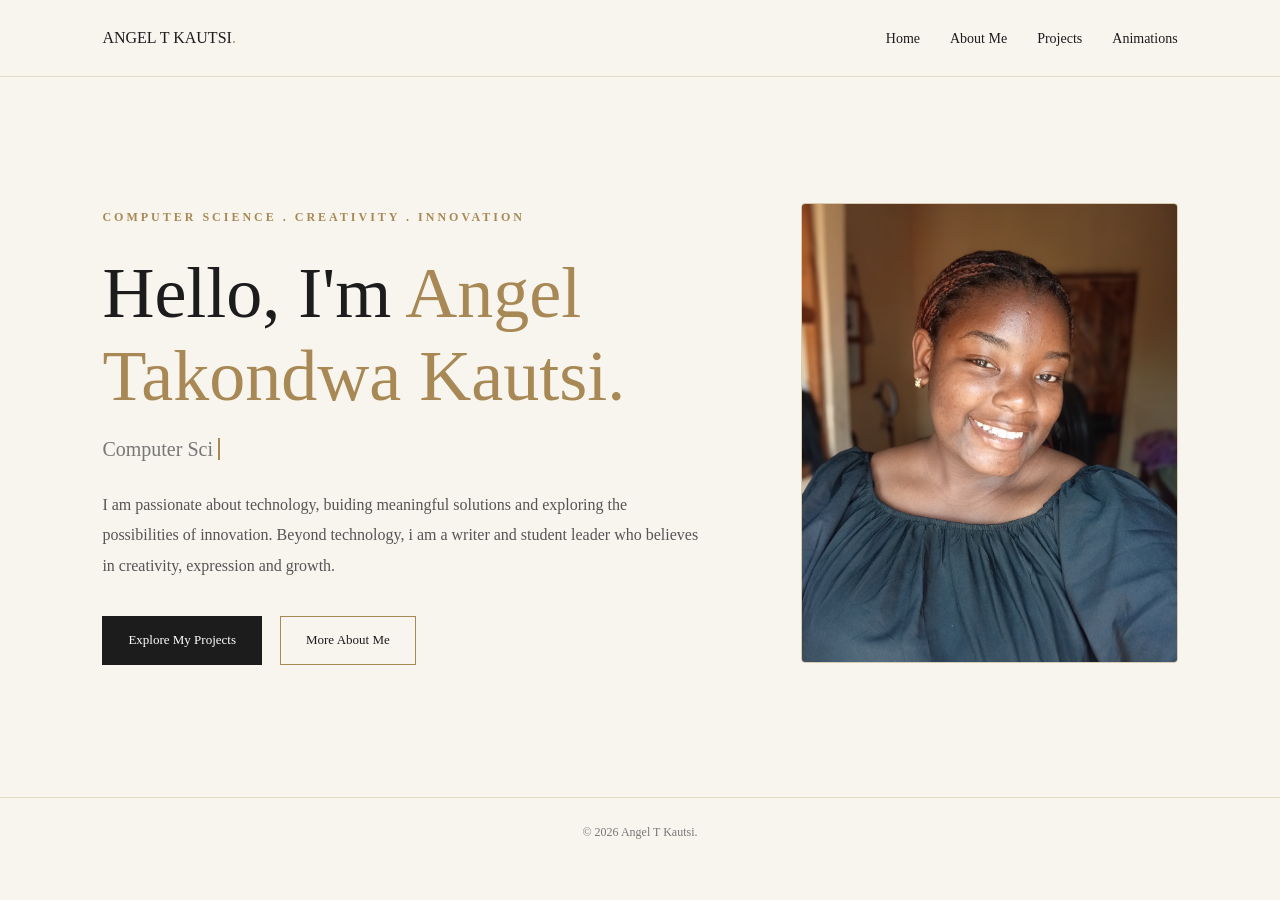
<file: index.html>
<!DOCTYPE html>
    <html lang="en">
        <head>
            <meta charset="UTF-8">
            <meta name="viewport" content="width=device-width, initial-scale=1.0">

            <title>ANGEL T KAUTSI | PORTFOLIO</title>

            <link rel="stylesheet" href="css/style.css">
        </head>

    <body>
        <!-- Website Header -->
         <header>

            <div class="logo">
                ANGEL T KAUTSI<span>.</span>
            </div>

            <!-- Navigation Menu -->
             <nav>
                <ul>
                    <li><a href="index.html">Home</a></li>
                    <li><a href="about.html">About Me</a></li>
                    <li><a href="projects.html">Projects</a></li>
                    <li><a href="animations.html">Animations</a></li>
                </ul>
             </nav>

         </header>

         <!-- Main Homepage Content -->
          <main>

            <section class="hero">

                <div class="hero-content reveal">

                    <p class="intro-label">COMPUTER SCIENCE . CREATIVITY . INNOVATION</p>

                    <h1>
                        Hello, I'm <span>Angel Takondwa Kautsi.</span>
                    </h1>

                    <h2>
                        <span class="typing-text">Computer Science Student, Aspiring Developer</span>
                    </h2>

                    <p class="hero-description">I am passionate about technology, buiding meaningful solutions and exploring the possibilities of innovation. 
                        Beyond technology, i am a writer and student leader who believes in creativity, expression and growth.
                    </p>

                    <div class="hero-buttons">
                        <a href="projects.html" class="btn-primary">Explore My Projects</a>
                        <a href="about.html" class="btn-secondary">More About Me</a>
                    </div>

                </div>

                <div class="hero-image reveal">
                    <img src="images/angel.jpg.jpg" alt="Portrait of Angel T Kautsi">
                </div>

                <!-- Photogaph -->

            </section>

          </main>

          <!-- Website Footer -->
           <footer>

            <p>
                &copy; 2026 Angel T Kautsi.
            </p>
            
           </footer>

           <script src="js/script.js"></script>

    </body>
    </html>
</DOCTYPE>
</file>
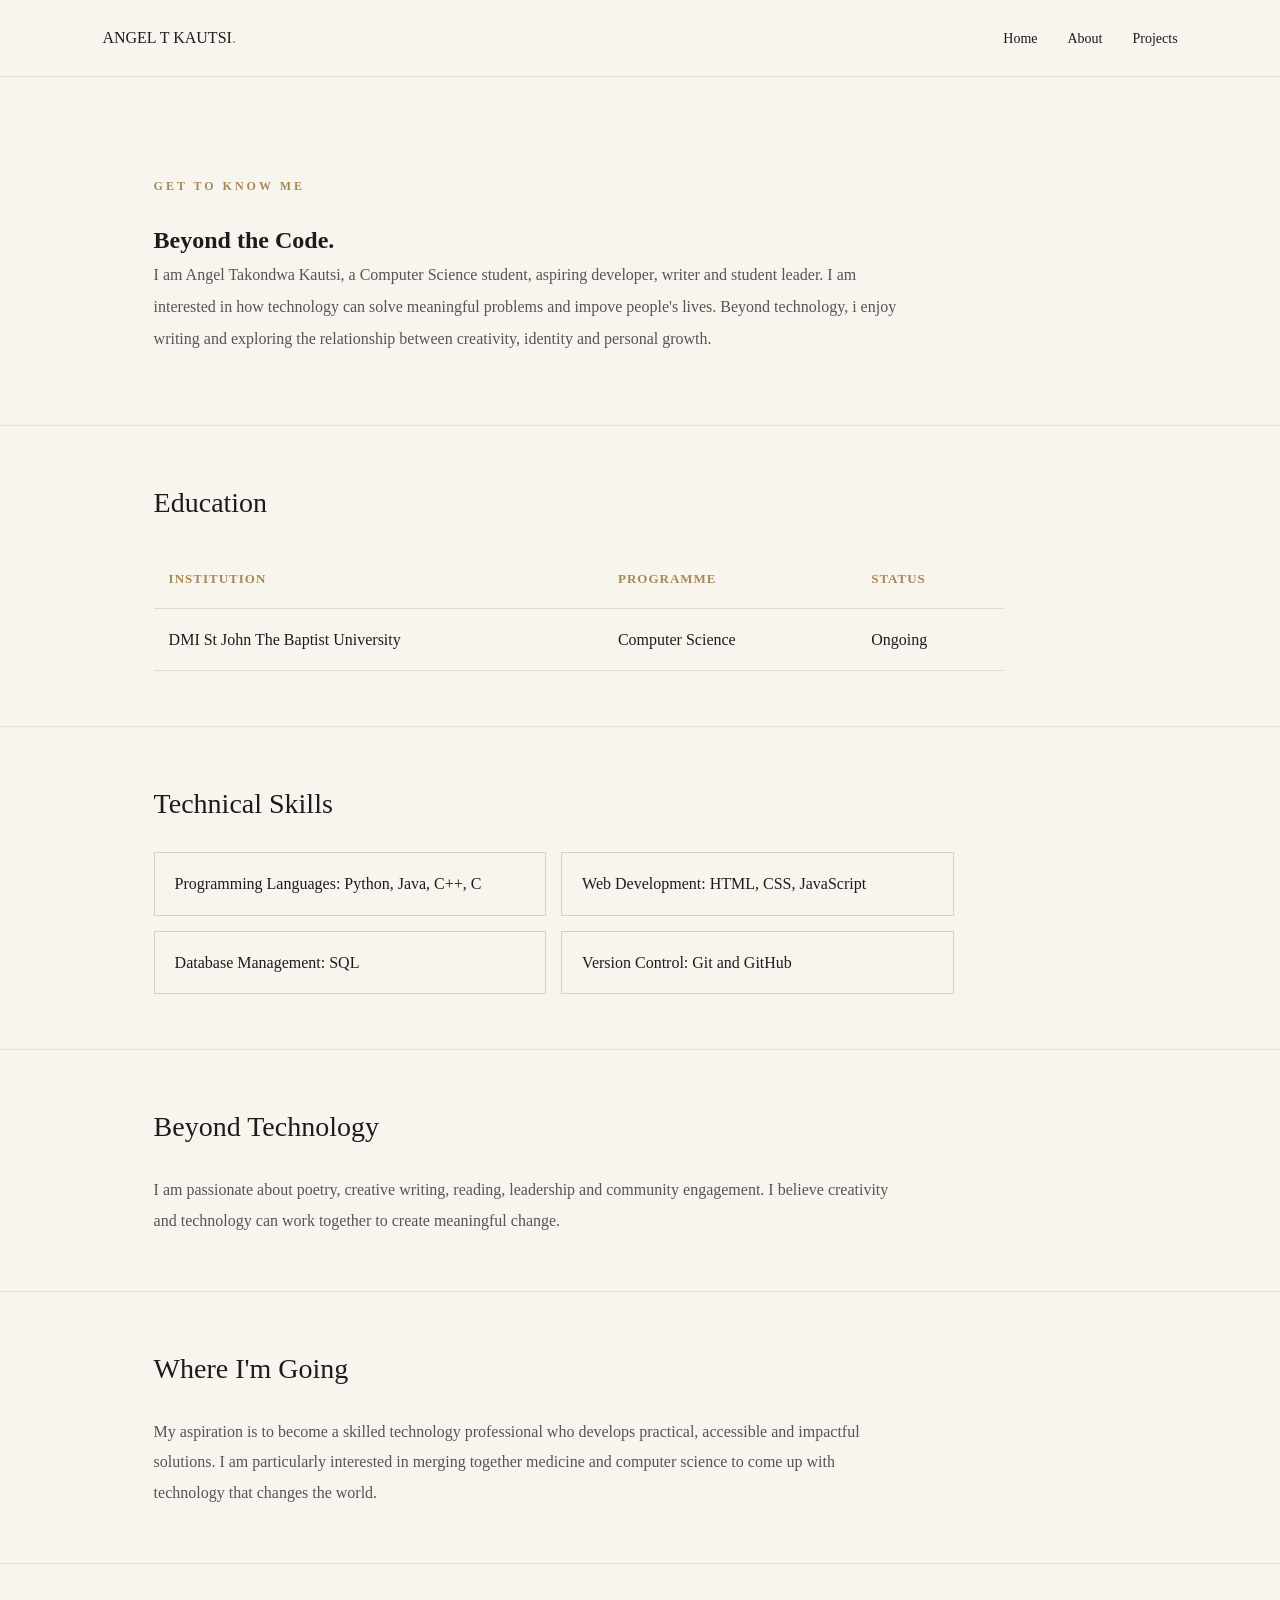
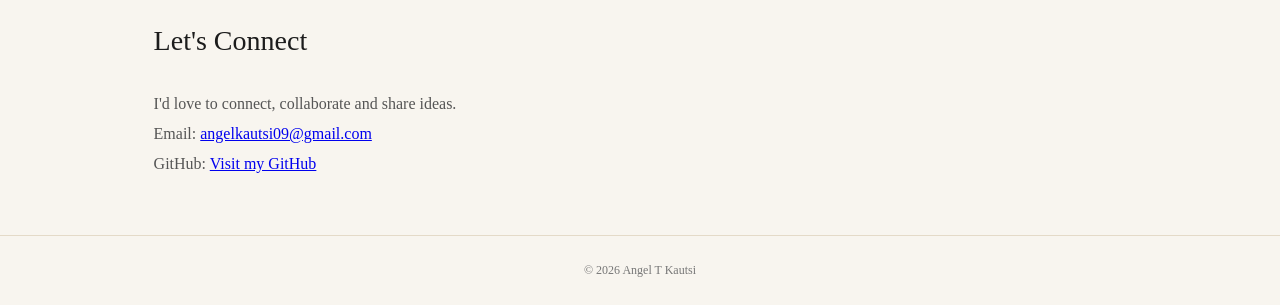
<file: about.html>
<!DOCTYPE html>
<html lang="en">
    <head>
        <meta charset="UTF-8">
        <meta name="viewport" content="width=device-width, initial-scale=1.0">
        <title>About Me | Angel T Kautsi</title>
        <link rel="stylesheet" href="css/style.css">
    </head>

    <body>

        <!-- Navigation-->
        <header>
            <div class="logo">ANGEL T KAUTSI<span>.</span></div>

            <nav>
                <ul>
                    <li><a href="index.html">Home</a></li>
                    <li><a href="about.html">About</a></li>
                    <li><a href="projects.html">Projects</a></li>
                    
                </ul>
            </nav>
        </header>

        <main>
            <!-- About Instructions -->
             <section class="about-intro reveal">
                <p class="intro-label">GET TO KNOW ME</p>
                <h2>Beyond the <span>Code.</span></h2>

                <p> I am Angel Takondwa Kautsi, a Computer Science student, aspiring developer, writer and student leader. I am interested in how technology can solve meaningful problems and impove people's lives.
                    Beyond technology, i enjoy writing and exploring the relationship between creativity, identity and personal growth.
                </p>
             </section>

             <!--Education-->
             <section class="about-section reveal">
                <h2>Education</h2>

                <table>
                    <tr>
                        <th>Institution</th>
                        <th>Programme</th>
                        <th>Status</th>
                    </tr>
                    <tr>
                        <td>DMI St John The Baptist University</td>
                        <td>Computer Science</td>
                        <td>Ongoing</td>
                    </tr>
                </table>
             </section>

             <!--Tech skills-->
             <section class="about-section reveal">
                <h2>Technical Skills</h2>

                <ul class="skills-list">
                    <li>Programming Languages: Python, Java, C++, C</li>
                    <li>Web Development: HTML, CSS, JavaScript</li>
                    <li>Database Management: SQL</li>
                    <li>Version Control: Git and GitHub</li>
                </ul>
             </section>
             
             <!--Hobbies and Interests-->
             <section class="about-section reveal">
                    <h2>Beyond Technology</h2>
                    <p>I am passionate about poetry, creative writing, reading, leadership and community engagement.
                        I believe creativity and technology can work together to create meaningful change.
                    </p>
             </section>

             <!--Career Aspirations-->
             <section class="about-section reveal">
                <h2>Where I'm Going</h2>

                <p>
                    My aspiration is to become a skilled technology professional who develops practical, accessible and impactful solutions. 
                    I am particularly interested in merging together medicine and computer science to come up with technology that changes the world. 
                </p>
             </section>

             <!--Contact-->
             <section class="about-section ">
                <h2>Let's Connect</h2>
                
                <p>I'd love to connect, collaborate and share ideas.</p>

                <p>Email: <a href="mailto:angelkautsi09@gmail.com">angelkautsi09@gmail.com</a></p>

                <p>GitHub: <a href="https://github.com/angelkautsi" target="_blank">Visit my GitHub</a></p>
             </section>

        </main>

        <footer>
            <p>&copy; 2026 Angel T Kautsi</p>
        </footer>

        <script src="js/script.js"></script>

    </body>
</html>
</file>
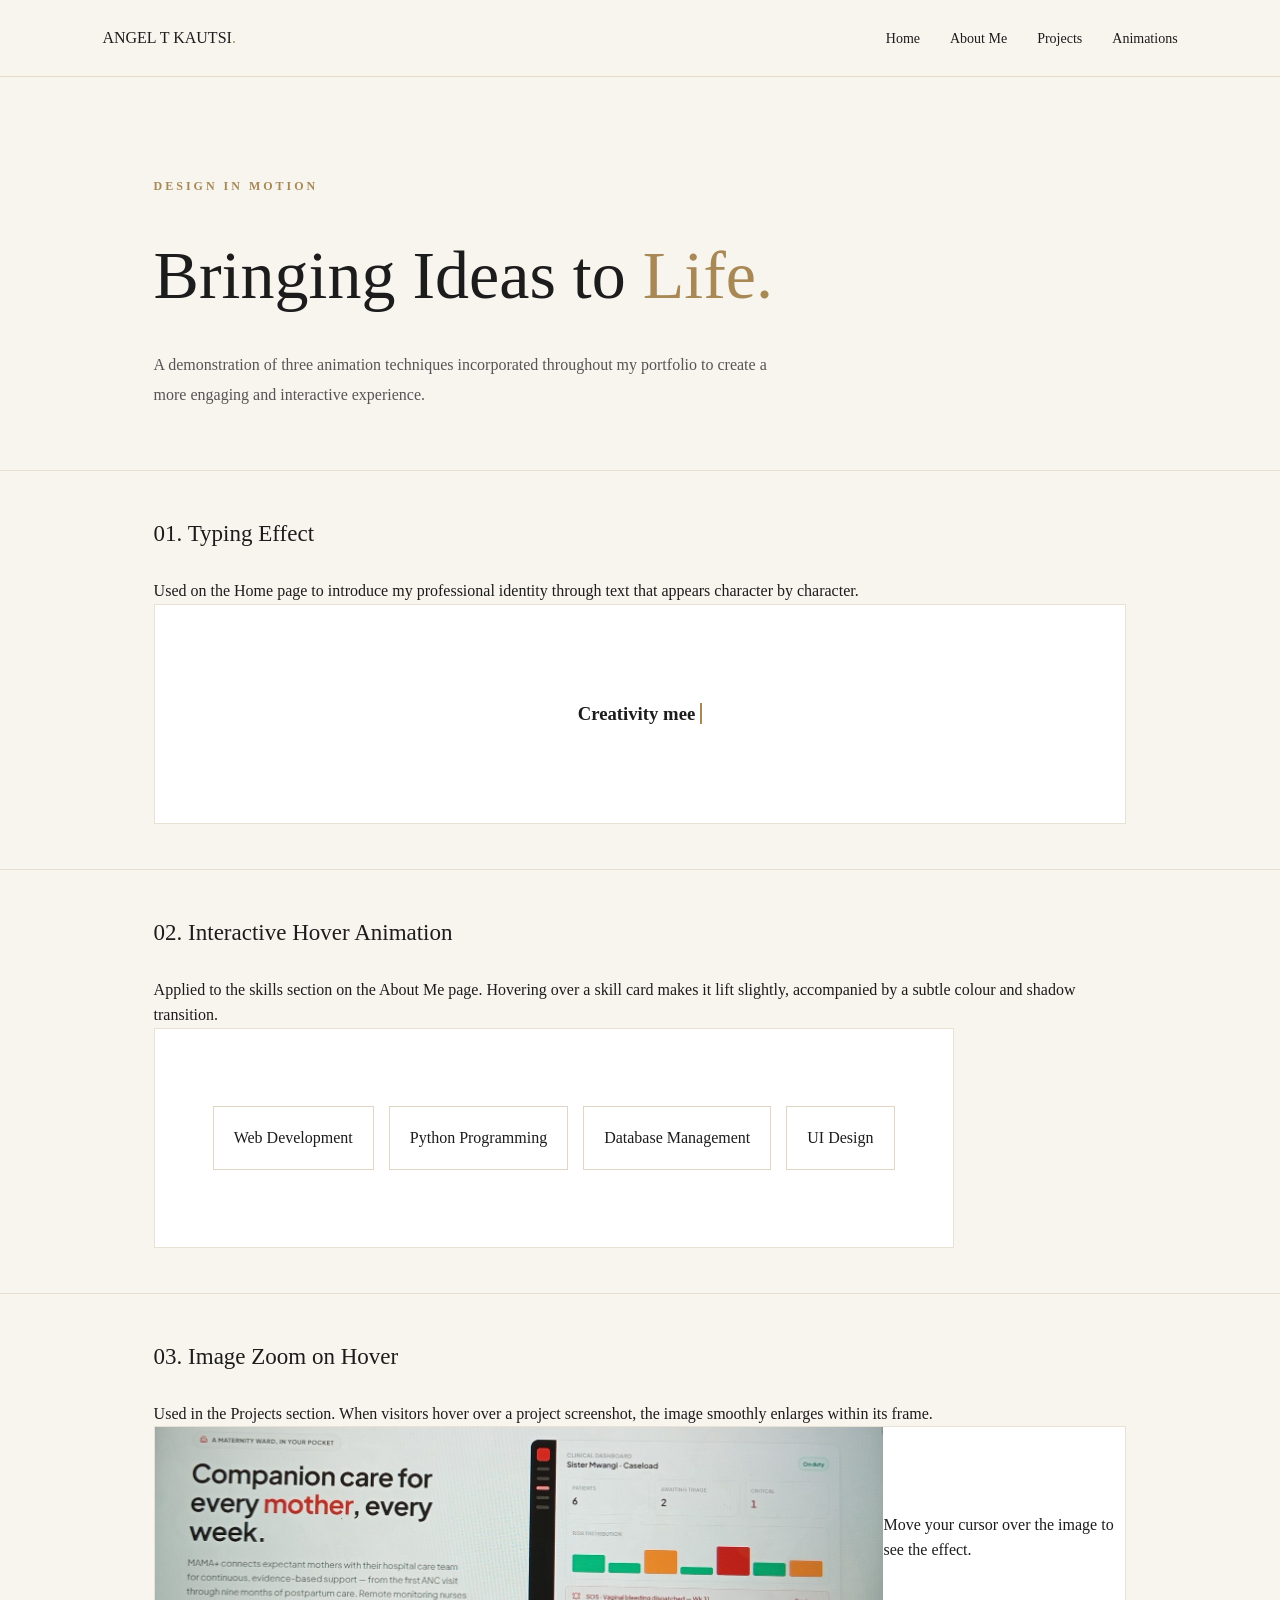
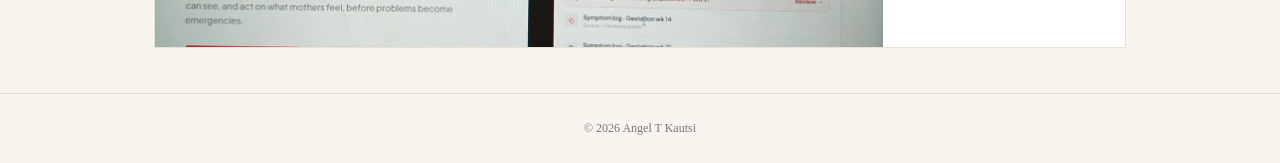
<file: animations.html>
<!DOCTYPE html>
<html lang="en">
<head>
    <meta charset="UTF-8">
    <meta name="viewport" content="width=device-width, initial-scale=1.0">

    <title>Animated Concepts | Angel T Kautsi</title>

    <link rel="stylesheet" href="css/style.css">
</head>

<body>

    <!-- Navigation -->
    <header>
        <div class="logo">ANGEL T KAUTSI<span>.</span></div>

        <nav>
            <ul>
                <li><a href="index.html">Home</a></li>
                <li><a href="about.html">About Me</a></li>
                <li><a href="projects.html">Projects</a></li>
                <li><a href="animations.html">Animations</a></li>
            </ul>
        </nav>
    </header>

    <main>

        <!-- Introduction -->
        <section class="animation-intro">
            <p class="intro-label">DESIGN IN MOTION</p>

            <h1>Bringing Ideas to <span>Life.</span></h1>

            <p>
                A demonstration of three animation techniques
                incorporated throughout my portfolio to create
                a more engaging and interactive experience.
            </p>
        </section>


        <!-- Animation 1: Typing Effect -->
        <section class="animation-section">

            <h2>01. Typing Effect</h2>

            <p>
                Used on the Home page to introduce my professional
                identity through text that appears character by character.
            </p>

            <div class="animation-demo typing-demo">
                <h3>
                    <span class="typing-text">
                        Creativity meets technology.
                    </span>
                </h3>
            </div>

        </section>


        <!-- Animation 2: Hover Effect -->
        <section class="animation-section">

            <h2>02. Interactive Hover Animation</h2>

            <p>
                Applied to the skills section on the About Me page.
                Hovering over a skill card makes it lift slightly,
                accompanied by a subtle colour and shadow transition.
            </p>

            <div class="animation-demo skills-list">
                <li>Web Development</li>
                <li>Python Programming</li>
                <li>Database Management</li>
                <li>UI Design</li>
            </div>

        </section>


        <!-- Animation 3: Image Zoom -->
        <section class="animation-section">

            <h2>03. Image Zoom on Hover</h2>

            <p>
                Used in the Projects section. When visitors hover
                over a project screenshot, the image smoothly
                enlarges within its frame.
            </p>

            <div class="animation-demo zoom-demo">

                <div class="project-image">
                    <img
                        src="images/mama.jpg.jpeg"
                        alt="Project screenshot demonstrating the image zoom effect"
                    >
                </div>

                <p class="demo-instruction">
                    Move your cursor over the image to see the effect.
                </p>

            </div>

        </section>

    </main>


    <footer>
        <p>&copy; 2026 Angel T Kautsi</p>
    </footer>

    <script src="js/script.js"></script>

</body>
</html>
</file>
<file: css/style.css>
/* ========================
DESIGN FOUNDATION
========================= */

:root {
    --cream: #F8F5EF;
    --black: #1C1C1C;
    --gold: #A88955;
    --white: #FFFFFF;
    --grey: #777777;
}

/* Remove deault browser spacing */
* {
    margin: 0;
    padding: 0;
    box-sizing: border-box;
}

/* General page styling */
body {
    font-family: Georgia, 'Times New Roman', Times, serif;
    background-color: var(--cream);
    color: var(--black);
    line-height: 1.6;
}

/* =======================
HEADER AND NAVIGATION
======================== */
header {
    display: flex;
    justify-content: space-between;
    align-items: center;
    padding: 25px 8%;
    background-color: var(--cream);
    border-bottom: 1px solid rgba(168, 137, 85, 0.25);
}

.logo span {
    color: var(--gold);
}

nav ul {
    display: flex;
    list-style: none;
    gap: 30px;
}

nav a {
    text-decoration: none;
    color: var(--black);
    font-size: 14px;
    transition: color 0.3s ease;
}

nav a:hover {
    color: var(--gold);
}

/*================================================================
HERO SECTION
================================================================ */
.hero {
    min-height: 80vh;
    display: flex;
    align-items: center;
    justify-content: space-between;
    gap: 60px;
    padding: 80px 8%;
}

.hero-content {
    flex: 1;
    max-width: 650px;
}

.hero-image {
    flex: 0 0 35%;
    max-width: 380px;
}

.hero-image img {
    width: 100%;
    height: 460px;
    object-fit: cover;
    object-position: center;
    border-radius: 4px;
    border: 1px solid rgba(168, 137, 85, 0.4);
}

.intro-label {
    color: var(--gold);
    font-size: 12px;
    letter-spacing: 3px;
    font-weight: bold;
    margin-bottom: 25px;
}

.hero h1 {
    font-size: clamp(38px, 6vw, 72px);
    line-height: 1.15;
    margin-bottom: 15px;
    font-weight: normal;
}

.hero h1 span {
    color: var(--gold);
}

.hero h2 {
    font-size: 20px;
    font-weight: normal;
    color: var(--grey);
    margin-bottom: 25px;
}

.hero-description {
    max-width: 600px;
    font-size: 16px;
    line-height: 1.9;
    color: #555555;
    margin-bottom: 35px;
}

/*==========================
HERO BUTTONS
=========================== */
.hero-buttons {
    display: flex;
    gap: 18px;
    flex-wrap: wrap;
}

.hero-buttons a {
    display: inline-block;
    padding: 13px 25px;
    text-decoration: none;
    font-size: 13px;
    transition: all 0.3s ease;
}

.btn-primary {
    background-color: var(--black);
    color: var(--white);
    border: 1px solid var(--black );
}

.btn-primary:hover {
    background-color: var(--gold);
    color: var(--gold);
}

.btn-secondary {
    color: var(--black);
    border: 1px solid var(--gold);
}

.btn-secondary:hover {
    background-color: var(--gold);
    color: var(--white);
}

/*==========================
FOOTER
=========================== */
footer {
    text-align: center;
    padding: 25px 15px;
    border-top: 1px solid rgba(168, 137, 85, 0.25);
    color: var(--grey);
    font-size: 12px;
}

/*============================
RESPONSIVE STYLING
============================ */
/* For tablets and smmaller screens */

@media screen and (max-width: 768px) {
    header {
        flex-direction: column;
        gap: 20px;
        padding: 25px 5%;
    }

    nav ul {
        gap: 18px;
        flex-wrap: wrap;
        justify-content: center;
    }

    nav a {
        font-size: 13px;
    }

    .hero {
        min-height: auto;
        padding: 60px 7%;
        flex-direction: column;
        gap: 40px;
    }

    .hero-content {
        text-align: center;
    }

    .hero-image {
        width: 75%;
        max-width: 320px;
    }

    .hero-description {
        margin-left: auto;
        margin-right: auto;
    }

    .hero-buttons {
        justify-content: center;
    }
}

/* mobile phones */
@media screen and (max-width: 480px){
    .logo {
        font-size: 17px;
    }

    nav ul {
        gap: 12px;
    }

    nav a {
        font-size: 12px;
    }

    .hero {
        padding: 50px 6%;
    }

    .hero-image {
        width: 90%;
    }

    .hero-image img {
        height: 350px;
    }

    .hero h1 {
        font-size: 38px;
    }

    .hero h2 {
        font-size: 17px;
    }
    
    .hero-description {
        font-size: 14px;
    }

    .hero-buttons {
        flex-direction: column;
        align-items: stretch;
    }

    .hero-buttons a {
        text-align: center;
    }
}

/*=========================
ABOUT ME
===========================*/
.about-intro {
    padding: 100px 12% 70px;
    max-width: 1100px;
}

.about-intro h1 {
    font-size: clamp(42px, 6vw, 68px);
    font-weight: normal;
    margin-bottom: 25px;
}

.about-intro h1 span {
    color: var(--gold);
}

.about-intro > p:last-child {
    max-width: 750px;
    font-size: 16px;
    line-height: 2;
    color: #555555;
}

/* About page content section */
.about-section {
    padding: 55px 12%;
    border-top: 1px solid rgba(168, 137, 85, 0.2);
}

.about-section h2 {
    font-size: 28px;
    font-weight: normal;
    margin-bottom: 25px;
}

.about-section > p {
    max-width: 750px;
    line-height: 1.9;
    color: #555555;
}

/* Education table */
.about-section table {
    width: 100%;
    max-width: 850px;
    border-collapse: collapse;
    text-align: left;
}

.about-section th,
.about-section td {
    padding: 18px 15px;
    border-bottom: 1px solid rgba(168, 137, 85, 0.25);
}

.about-section th {
    color: var(--gold);
    font-size: 13px;
    letter-spacing: 1px;
    text-transform: uppercase;
}

/* Tech skills */
.skills-list {
    display: grid;
    grid-template-columns: repeat(2, minmax(0, 1fr));
    gap: 15px;
    list-style: none;
    max-width: 800px;
}

.skills-list li {
    padding: 18px 20px;
    border: 1px solid rgba(168, 137, 85, 0.35);
    transition: transform 0.3s ease,
                background-color 0.3s ease,
                border-color 0.3s ease,
                box-shadow 0.3s ease;
}

.skills-list li:hover {
    background-color: #EFE8DC;
    border-color: var(--gold);
    transform: translateY(-6px);
    box-shadow: 0 8px 18px rgba(0, 0, 0, 0.06);
}

/* Contact links */
.contact-section a {
    color: var(--gold);
    text-decoration: none;
    transition: color 0.3s ease;
}

.contact-section a:hover {
    color: var(--black);
    text-decoration: underline;
}

/* mobile layout */
@media screen and (max-width: 768px) {
    .about-intro {
        padding: 70px 7% 50px;
    }

    .about-section {
        padding: 45px 7%;
    }

    .skills-list {
        grid-template-columns: 1fr;
    }

    .about-section table {
        font-size: 13px;
    }

    .about-section th,
    .about-section td {
        padding: 12px 8px;
    }
}

/* ==========================
PROJECTS PAGE
========================== */
.projects-intro {
    padding: 100px 12% 70px;
    max-width: 1100px;
}

.projects-intro h1 {
    font-size: clamp(42px, 6vw, 68px);
    font-weight: normal;
    margin-bottom: 25px;
}

.projects-intro h1 span {
    color: var(--gold);
}

.projects-intro > p:last-child {
    max-width: 700px;
    color: #555555;
    line-height: 1.9;
}

/* project collection */
.projects-container {
    padding: 30px 12% 100px;
    display: grid;
    grid-template-columns: repeat(2, minmax(0, 1fr));
    gap: 35px;
}

/* project cards */
.projects-card {
    background-color: var(--white);
    border: 1px solid rgba(168, 137, 85, 0.2);
    transition: transform 0.3s ease, box-shadow 0.3 ease;
    overflow: hidden;
}

.projects-card:hover {
    transform: translateY(-6px);
    box-shadow: 0 12px 3px rgba(0, 0, 0, 0.07);
}

/* screenshots */
.project-image {
    width: 100%;
    height: 220px;
    background-color: #EFEAE1;
    overflow: hidden;
}

.project-image img {
    width: 100%;
    height: 100%;
    object-fit: cover;
    transition: transform 0.5s ease;
}

.project-image:hover img {
    transform: scale(1.08);
}

.project-details {
    padding: 28px;
}

.project-details h2 {
    font-size: 23px;
    font-weight: normal;
    margin: 12px 0;
}

.project-details > p:not(.project-status) {
    font-size: 14px;
    color: #666666;
    line-height: 1.8;
    margin-bottom: 20px;
}

.project-status {
    display: inline-block;
    font-size: 10px;
    letter-spacing: 1.5px;
    text-transform: uppercase;
    font-weight: bold;
    padding: 6px 10px;
}

.completed {
    color: #41634A;
    background-color: #E8F0E8;
}

.ongoing {
    color: #80652E;
    background-color: #F5EFDF;
}

.paused {
    color: #777777;
    background-color: #EEEEEE;
}

/* Technology labels */

.tech-tags {
    display: flex;
    flex-wrap: wrap;
    gap: 8px;
    margin-bottom: 22px;
}

.tech-tags span {
    font-size: 11px;
    padding: 6px 10px;
    border: 1px solid rgba(168, 137, 85, 0.35);
    color: #555555;
}

/* Project links */

.project-link {
    display: inline-block;
    color: var(--gold);
    text-decoration: none;
    font-size: 13px;
    border-bottom: 1px solid var(--gold);
    padding-bottom: 4px;
    transition: color 0.3s ease;
}

.project-link:hover {
    color: var(--black);
}

/* Projects responsive layout */

@media screen and (max-width: 768px) {

    .projects-intro {
        padding: 70px 7% 45px;
    }

    .projects-container {
        grid-template-columns: 1fr;
        padding: 25px 7% 70px;
        gap: 25px;
    }

    .project-image {
        height: 200px;
    }
}



/* =================================
ANIMATIONS PAGE
================================= */

.animation-intro {
    padding: 100px 12% 60px;
    max-width: 1100px;
}

.animation-intro h1 {
    font-size: clamp(42px, 6vw, 68px);
    font-weight: normal;
    margin-bottom: 20px;
}

.animation-intro h1 span {
    color: var(--gold);
}

.animation-intro > p:last-child {
    max-width: 650px;
    color: #555555;
    line-height: 1.9;
}

.animation-section {
    padding: 45px 12%;
    border-top: 1px solid rgba(168, 137, 85, 0.2);
}

.animation-section h2 {
    font-size: 23px;
    font-weight: normal;
    margin-bottom: 25px;
}

.animation-demo {
    min-height: 220px;
    background-color: var(--white);
    border: 1px solid rgba(168, 137, 85, 0.25);
    display: flex;
    align-items: center;
    justify-content: center;
    overflow: hidden;
}

/* =================================
   ANIMATION 1: TEXT REVEAL
================================= */

.reveal-text {
    color: var(--gold);
    font-size: clamp(20px, 4vw, 32px);
    font-weight: normal;
    text-align: center;
    padding: 15px;
    animation: textReveal 2s ease forwards;
}

@keyframes textReveal {
    from {
        opacity: 0;
        transform: translateY(30px);
    }

    to {
        opacity: 1;
        transform: translateY(0);
    }
}

/* =================================
   ANIMATION 2: FLOATING ELEMENTS
================================= */

.floating-demo {
    gap: 35px;
}

.floating-circle {
    border-radius: 50%;
    background-color: var(--gold);
    opacity: 0.8;
}

.circle-one {
    width: 55px;
    height: 55px;
    animation: floating 3s ease-in-out infinite;
}

.circle-two {
    width: 80px;
    height: 80px;
    background-color: var(--black);
    animation: floating 4s ease-in-out infinite;
}

.circle-three {
    width: 40px;
    height: 40px;
    animation: floating 2.5s ease-in-out infinite;
}

@keyframes floating {
    0%, 100% {
        transform: translateY(0);
    }

    50% {
        transform: translateY(-25px);
    }
}

/* =================================
   ANIMATION 3: INTERACTIVE HOVER
================================= */

.hover-card {
    background-color: var(--cream);
    border: 1px solid var(--gold);
    padding: 35px;
    text-align: center;
    max-width: 380px;
    width: 85%;
    transition: transform 0.4s ease,
                box-shadow 0.4s ease,
                background-color 0.4s ease;
}

.hover-card h3 {
    font-size: 22px;
    font-weight: normal;
    margin-bottom: 12px;
}

.hover-card p {
    color: var(--grey);
    font-size: 14px;
}

.hover-card:hover {
    transform: translateY(-12px) scale(1.03);
    background-color: #EFE8DC;
    box-shadow: 0 15px 30px rgba(0, 0, 0, 0.1);
}

/* Responsive animations page */

@media screen and (max-width: 768px) {

    .animation-intro {
        padding: 70px 7% 45px;
    }

    .animation-section {
        padding: 40px 7%;
    }

    .animation-demo {
        min-height: 190px;
    }

    .floating-demo {
        gap: 20px;
    }
}


/* SCROLL REVEAL ANIMATIONS */

.reveal {
    opacity: 0;
    transform: translateY(35px);
    transition: opacity 0.8s ease, transform 0.8s ease;
}

.reveal.active {
    opacity: 1;
    transform: translateY(0);
}

/* Respect users who prefer reduced motion */
@media (prefers-reduced-motion: reduce) {
    .reveal {
        opacity: 1;
        transform: none;
        transition: none;
    }
}


.project-image a {
    display: block;
    width: 100%;
    height: 100%;
}

.project-image img {
    display: block;
    width: 100%;
    height: 100%;
    object-fit: cover;
}

/* =================================
   HOME PAGE: STAGGERED ENTRANCE
================================= */

.hero-content.active .intro-label {
    animation: fadeUp 0.8s ease both;
}

.hero-content.active h1 {
    animation: fadeUp 0.8s ease 0.2s both;
}

.hero-content.active h2 {
    animation: fadeUp 0.8s ease 0.4s both;
}

.hero-content.active .hero-description {
    animation: fadeUp 0.8s ease 0.6s both;
}

.hero-content.active .hero-buttons {
    animation: fadeUp 0.8s ease 0.8s both;
}

@keyframes fadeUp {
    from {
        opacity: 0;
        transform: translateY(25px);
    }

    to {
        opacity: 1;
        transform: translateY(0);
    }
}

/* =================================
   TYPEWRITER EFFECT
================================= */

.typing-text {
    display: inline;
    border-right: 2px solid var(--gold);
    padding-right: 5px;
    white-space: normal;
    overflow-wrap: break-word;
    animation: cursorBlink 0.8s steps(1) infinite;
}

@keyframes cursorBlink {
    50% {
        border-color: transparent;
    }
}
</file>
